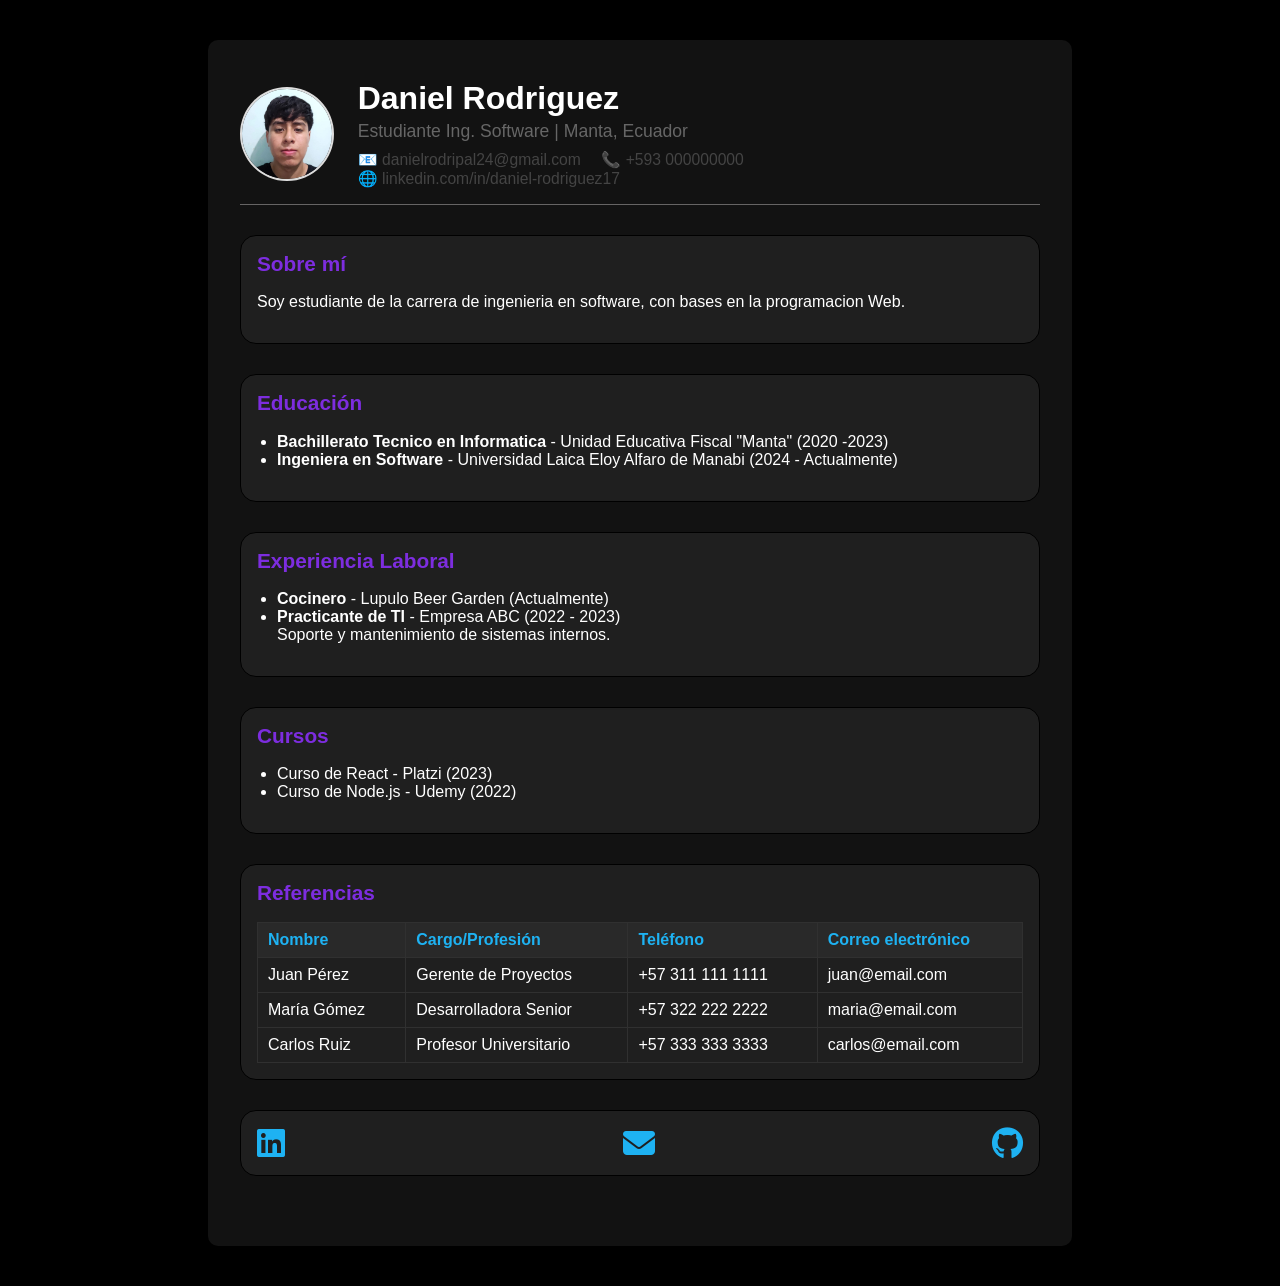
<file: TAREA 2/index.html>
<!DOCTYPE html>
<html lang="es">
<head>
    <meta charset="UTF-8">
    <meta name="viewport" content="width=device-width, initial-scale=1.0">
    <link rel="stylesheet" href="./style.css">
    <link rel="stylesheet" href="https://cdnjs.cloudflare.com/ajax/libs/font-awesome/6.4.0/css/all.min.css">
    <title>Hoja de vida</title>
</head>
<body>
    <div class="container">
        <!-- Encabezado -->
        <header>
            <div class="profile">
                <img src="./assets/perfil.jpg" alt="Foto de perfil" class="profile-img">
                <div>
                    <h1>Daniel Rodriguez</h1>
                    <p class="subtitle">Estudiante Ing. Software | Manta, Ecuador</p>
                    <div class="contact">
                        <span>📧 danielrodripal24@gmail.com</span>
                        <span>📞 +593 000000000</span>
                        <span>🌐 linkedin.com/in/daniel-rodriguez17</span>
                    </div>
                </div>
            </div>
        </header>
        <main>
            <div id="about" class="section">
                <h2>Sobre mí</h2>
                <p>
                    Soy estudiante de la carrera de ingenieria en software, con bases en la programacion Web. 
                </p>
            </div>
            <div id="education" class="section">
                <h2>Educación</h2>
                <ul>
                    <li>
                        <strong>Bachillerato Tecnico en Informatica</strong> - Unidad Educativa Fiscal "Manta" (2020 -2023)
                    </li>
                    <li>
                        <strong>Ingeniera en Software</strong> - Universidad Laica Eloy Alfaro de Manabi (2024 - Actualmente)
                    </li>
                </ul>
            </div>
            <div id="experience" class="section">
                <h2>Experiencia Laboral</h2>
                <ul>
                    <li>
                        <strong>Cocinero</strong> - Lupulo Beer Garden (Actualmente)
                    </li>
                    <li>
                        <strong>Practicante de TI</strong> - Empresa ABC (2022 - 2023)<br>
                        Soporte y mantenimiento de sistemas internos.
                    </li>
                </ul>
            </div>
            <div id="courses" class="section">
                <h2>Cursos</h2>
                <ul>
                    <li>Curso de React - Platzi (2023)</li>
                    <li>Curso de Node.js - Udemy (2022)</li>
                </ul>
            </div>
            <div id="references" class="section">
                <h2>Referencias</h2>
                <table>
                    <thead>
                        <tr>
                            <th>Nombre</th>
                            <th>Cargo/Profesión</th>
                            <th>Teléfono</th>
                            <th>Correo electrónico</th>
                        </tr>
                    </thead>
                    <tbody>
                        <tr>
                            <td>Juan Pérez</td>
                            <td>Gerente de Proyectos</td>
                            <td>+57 311 111 1111</td>
                            <td>juan@email.com</td>
                        </tr>
                        <tr>
                            <td>María Gómez</td>
                            <td>Desarrolladora Senior</td>
                            <td>+57 322 222 2222</td>
                            <td>maria@email.com</td>
                        </tr>
                        <tr>
                            <td>Carlos Ruiz</td>
                            <td>Profesor Universitario</td>
                            <td>+57 333 333 3333</td>
                            <td>carlos@email.com</td>
                        </tr>
                    </tbody>
                </table>
            </div>
        </main>
        <!-- Pie de página -->
        <div id="footer" class="section">
            <div class="social-network">
                <a href="https://www.linkedin.com/in/daniel-rodriguez17" target="_blank" title="LinkedIn">
                    <i class="fab fa-linkedin fa-2x"></i>
                </a>
                <a href="mailto:danielrodripal24@gmail.com" title="Email">
                    <i class="fas fa-envelope fa-2x"></i>
                </a>
                <a href="https://github.com/tuusuario" target="_blank" title="GitHub">
                    <i class="fab fa-github fa-2x"></i>
                </a>
            </div>
        </div>
    </div>
</body>
</html>
</file>
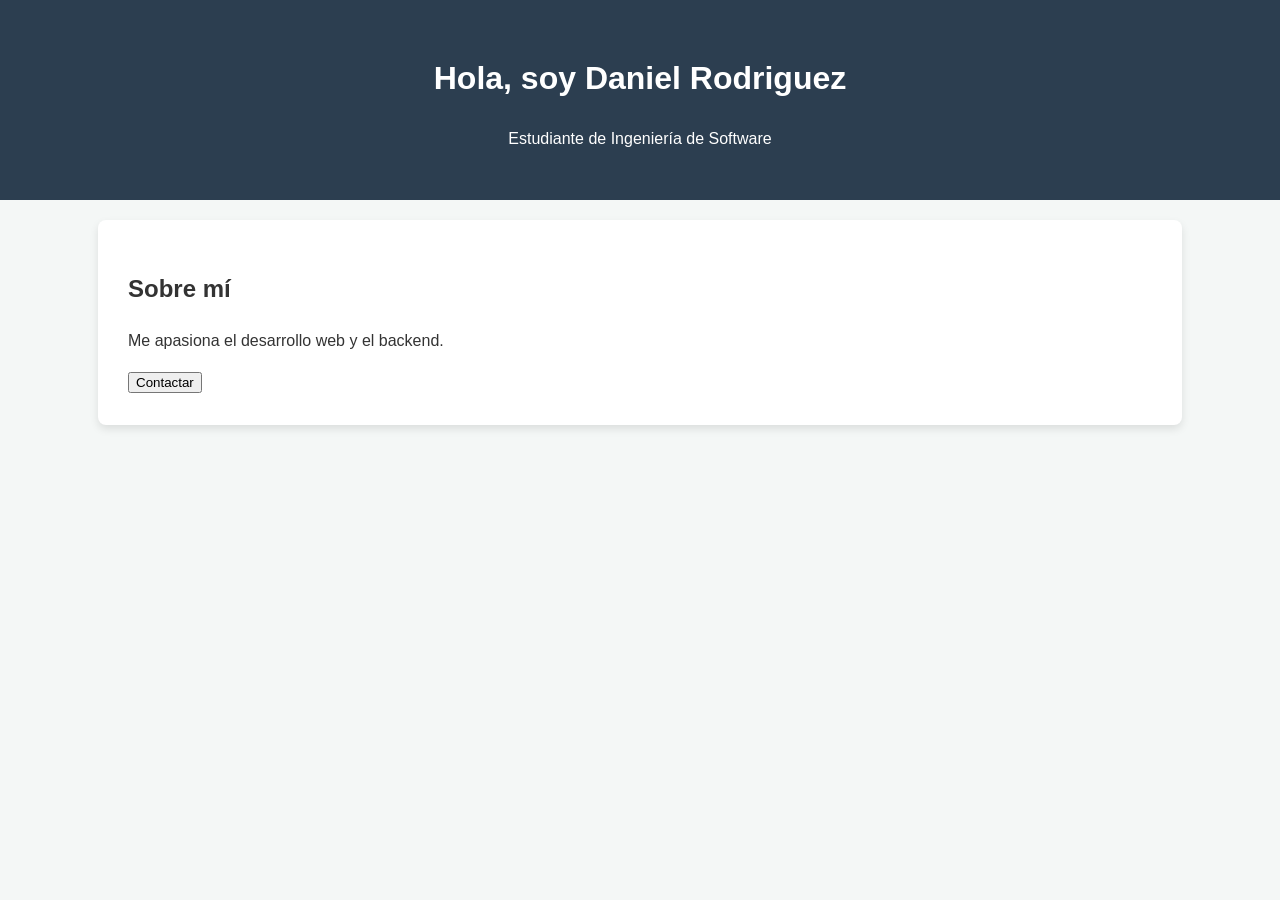
<file: Practicas Semana 2/Taller 1/index.html>
<!DOCTYPE html>
<html lang="es">
<head>
 <meta charset="UTF-8">
 <title>Mi Portafolio</title>
 <link rel="stylesheet" href="style.css">
</head>
<body>
 <header>
 <h1>Hola, soy Daniel Rodriguez</h1>
 <p>Estudiante de Ingeniería de Software</p>
 </header>
 <section class="contenedor">
 <h2>Sobre mí</h2>
 <p>Me apasiona el desarrollo web y el backend.</p>
 <button>Contactar</button>
 </section>
</body>
</html>
</file>
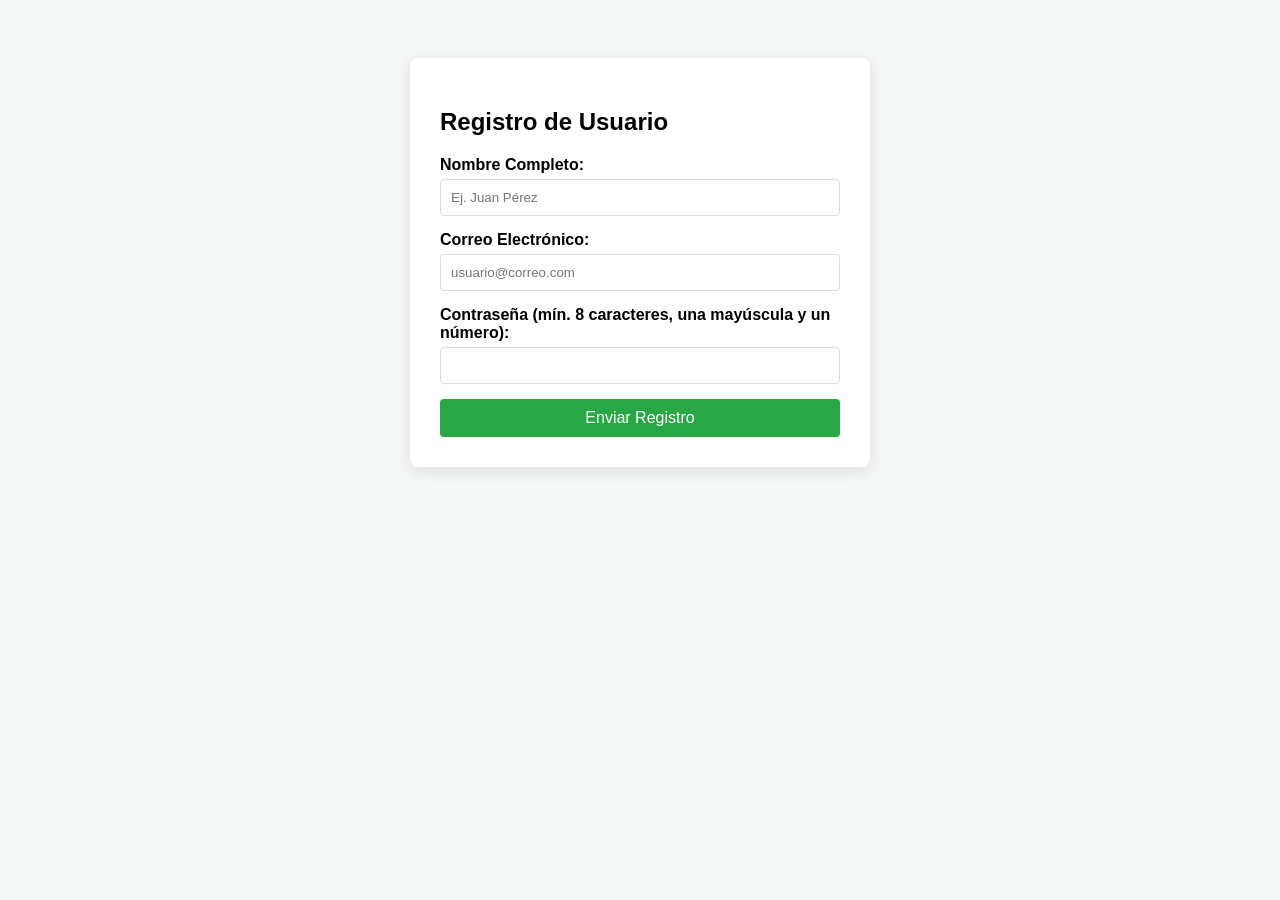
<file: Talleres/Taller 3/index.html>
<!DOCTYPE html>
<html lang="es">
<head>
 <meta charset="UTF-8">
 <title>Taller de Formulario Web</title>
 <link rel="stylesheet" href="./style.css">
</head>
<body>
 <div class="container">
 <form id="registroForm">
 <h2>Registro de Usuario</h2>

 <div class="input-group">
 <label for="nombre">Nombre Completo:</label>
 <input type="text" id="nombre" placeholder="Ej. Juan Pérez">
 <span class="error" id="errorNombre"></span>
 </div>
 <div class="input-group">
 <label for="email">Correo Electrónico:</label>
 <input type="email" id="email" placeholder="usuario@correo.com">
 <span class="error" id="errorEmail"></span>
 </div>
 <div class="input-group">
 <label for="password">Contraseña (mín. 8 caracteres, una mayúscula y un
número):</label>
 <input type="password" id="password">
 <span class="error" id="errorPass"></span>
 </div>
 <button type="submit">Enviar Registro</button>
 </form>
 </div>
 <script src="script.js">
    
 </script>
</body>
</html>
</file>
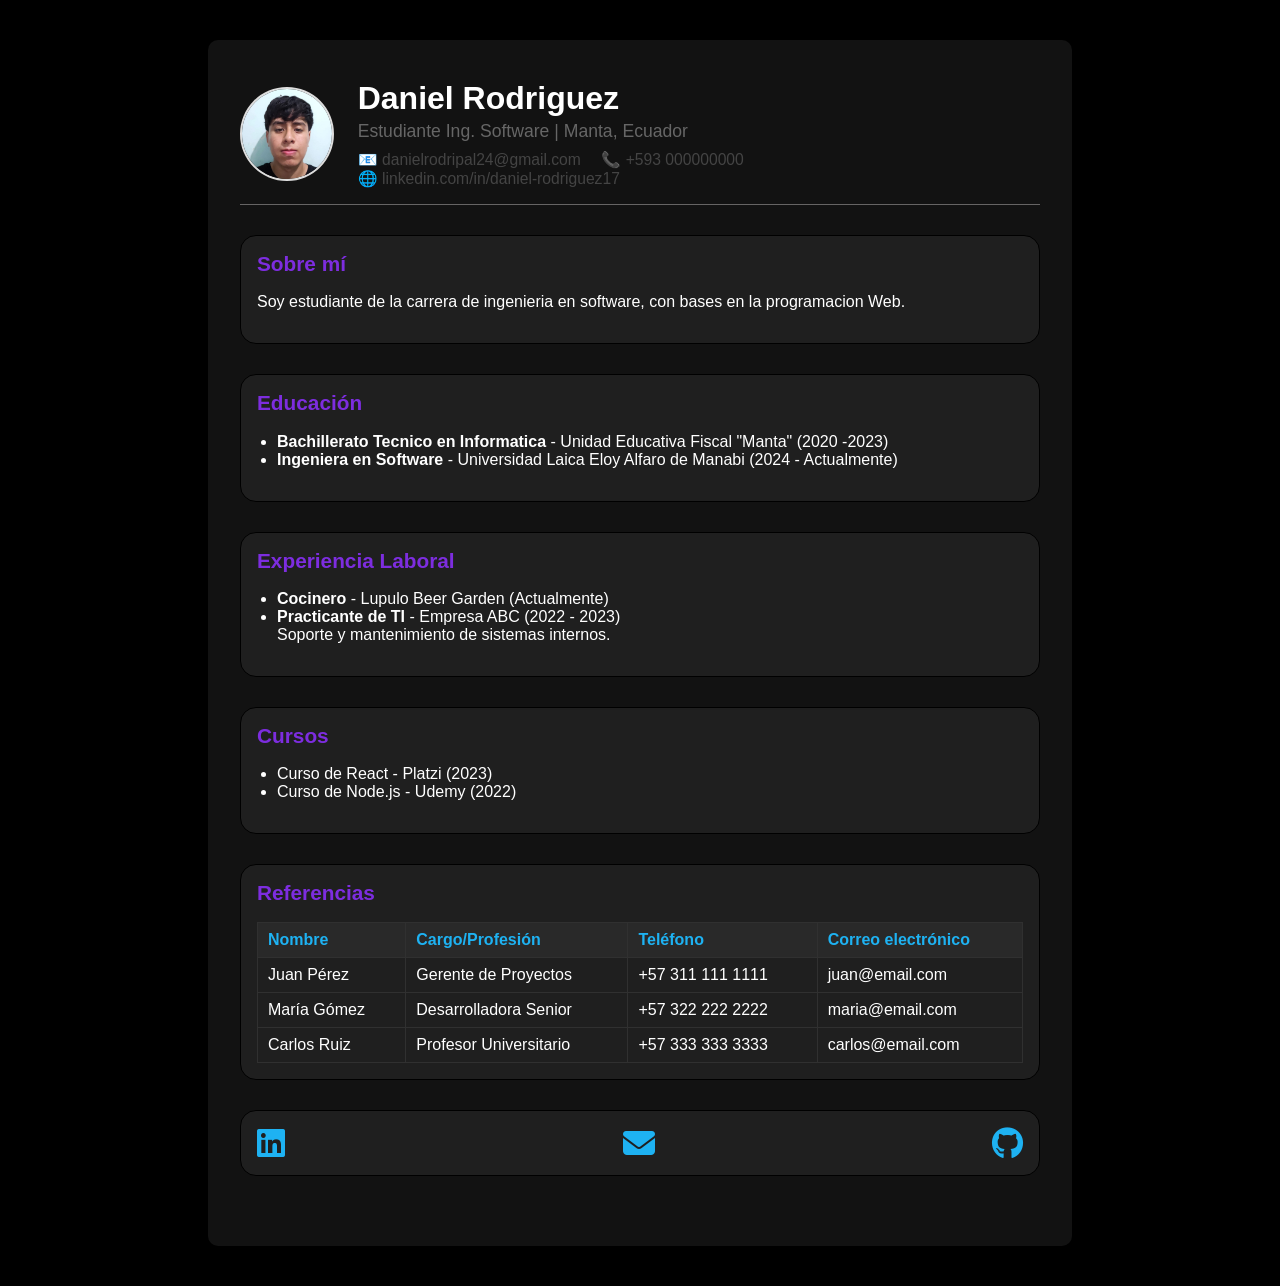
<file: TAREAS/TAREA 2/index.html>
<!DOCTYPE html>
<html lang="es">
<head>
    <meta charset="UTF-8">
    <meta name="viewport" content="width=device-width, initial-scale=1.0">
    <link rel="stylesheet" href="./style.css">
    <link rel="stylesheet" href="https://cdnjs.cloudflare.com/ajax/libs/font-awesome/6.4.0/css/all.min.css">
    <title>Hoja de vida</title>
</head>
<body>
    <div class="container">
        <header>
            <div class="profile">
                <img src="./assets/perfil.jpg" alt="Foto de perfil" class="profile-img">
                <div>
                    <h1>Daniel Rodriguez</h1>
                    <p class="subtitle">Estudiante Ing. Software | Manta, Ecuador</p>
                    <div class="contact">
                        <span>📧 danielrodripal24@gmail.com</span>
                        <span>📞 +593 000000000</span>
                        <span>🌐 linkedin.com/in/daniel-rodriguez17</span>
                    </div>
                </div>
            </div>
        </header>
        <main>
            <div id="about" class="section">
                <h2>Sobre mí</h2>
                <p>
                    Soy estudiante de la carrera de ingenieria en software, con bases en la programacion Web. 
                </p>
            </div>
            <div id="education" class="section">
                <h2>Educación</h2>
                <ul>
                    <li>
                        <strong>Bachillerato Tecnico en Informatica</strong> - Unidad Educativa Fiscal "Manta" (2020 -2023)
                    </li>
                    <li>
                        <strong>Ingeniera en Software</strong> - Universidad Laica Eloy Alfaro de Manabi (2024 - Actualmente)
                    </li>
                </ul>
            </div>
            <div id="experience" class="section">
                <h2>Experiencia Laboral</h2>
                <ul>
                    <li>
                        <strong>Cocinero</strong> - Lupulo Beer Garden (Actualmente)
                    </li>
                    <li>
                        <strong>Practicante de TI</strong> - Empresa ABC (2022 - 2023)<br>
                        Soporte y mantenimiento de sistemas internos.
                    </li>
                </ul>
            </div>
            <div id="courses" class="section">
                <h2>Cursos</h2>
                <ul>
                    <li>Curso de React - Platzi (2023)</li>
                    <li>Curso de Node.js - Udemy (2022)</li>
                </ul>
            </div>
            <div id="references" class="section">
                <h2>Referencias</h2>
                <table>
                    <thead>
                        <tr>
                            <th>Nombre</th>
                            <th>Cargo/Profesión</th>
                            <th>Teléfono</th>
                            <th>Correo electrónico</th>
                        </tr>
                    </thead>
                    <tbody>
                        <tr>
                            <td>Juan Pérez</td>
                            <td>Gerente de Proyectos</td>
                            <td>+57 311 111 1111</td>
                            <td>juan@email.com</td>
                        </tr>
                        <tr>
                            <td>María Gómez</td>
                            <td>Desarrolladora Senior</td>
                            <td>+57 322 222 2222</td>
                            <td>maria@email.com</td>
                        </tr>
                        <tr>
                            <td>Carlos Ruiz</td>
                            <td>Profesor Universitario</td>
                            <td>+57 333 333 3333</td>
                            <td>carlos@email.com</td>
                        </tr>
                    </tbody>
                </table>
            </div>
        </main>
        <!-- Pie de página -->
        <div id="footer" class="section">
            <div class="social-network">
                <a href="https://www.linkedin.com/in/daniel-rodriguez17" target="_blank" title="LinkedIn">
                    <i class="fab fa-linkedin fa-2x"></i>
                </a>
                <a href="mailto:danielrodripal24@gmail.com" title="Email">
                    <i class="fas fa-envelope fa-2x"></i>
                </a>
                <a href="https://github.com/tuusuario" target="_blank" title="GitHub">
                    <i class="fab fa-github fa-2x"></i>
                </a>
            </div>
        </div>
    </div>
</body>
</html>
</file>
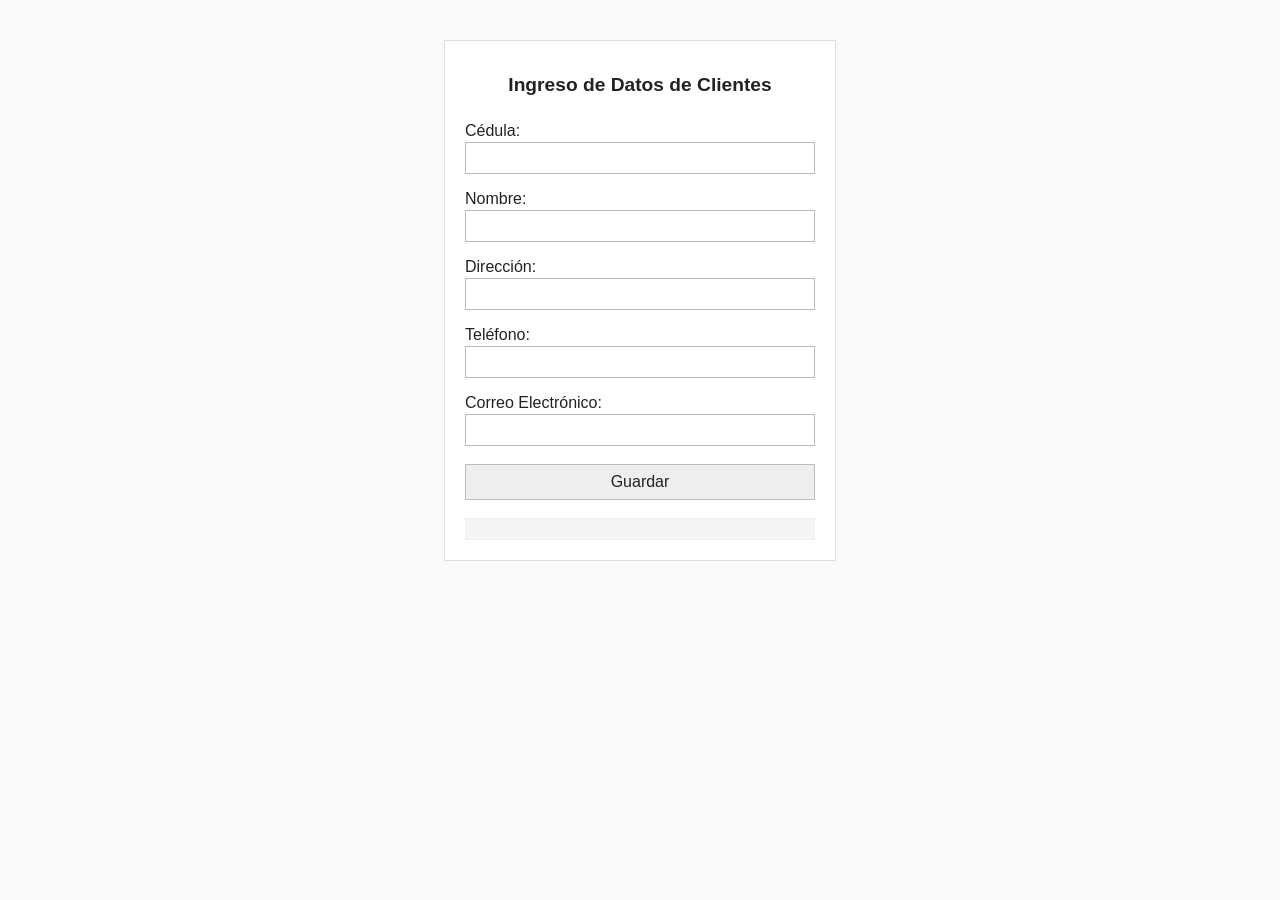
<file: TAREAS/TAREA 3/index.html>
<!DOCTYPE html>
<html lang="es">
<head>
	<meta charset="UTF-8">
	<meta name="viewport" content="width=device-width, initial-scale=1.0">
	<title>Ingreso de Datos de Clientes</title>
	<link rel="stylesheet" href="style.css">
</head>
<body>
	<div class="container">
		<h1>Ingreso de Datos de Clientes</h1>
		<form id="clienteForm">
			<label for="cedula">Cédula:</label>
			<input type="text" id="cedula" name="cedula" required maxlength="10">

			<label for="nombre">Nombre:</label>
			<input type="text" id="nombre" name="nombre" required>

			<label for="direccion">Dirección:</label>
			<input type="text" id="direccion" name="direccion" required>

			<label for="telefono">Teléfono:</label>
			<input type="tel" id="telefono" name="telefono" required maxlength="10">

			<label for="correo">Correo Electrónico:</label>
			<input type="email" id="correo" name="correo" required>

			<button type="submit">Guardar</button>
		</form>
		<div id="resultado"></div>
	</div>
	<script>
		document.getElementById('clienteForm').addEventListener('submit', function(event) {
			event.preventDefault();
			const cedula = document.getElementById('cedula').value;
			const nombre = document.getElementById('nombre').value;
			const direccion = document.getElementById('direccion').value;
			const telefono = document.getElementById('telefono').value;
			const correo = document.getElementById('correo').value;
			let mensaje = `<h2>Datos Guardados</h2><ul>`;
			mensaje += `<li><b>Cédula:</b> ${cedula}</li>`;
			mensaje += `<li><b>Nombre:</b> ${nombre}</li>`;
			mensaje += `<li><b>Dirección:</b> ${direccion}</li>`;
			mensaje += `<li><b>Teléfono:</b> ${telefono}</li>`;
			mensaje += `<li><b>Correo:</b> ${correo}</li>`;
			mensaje += `</ul>`;
			document.getElementById('resultado').innerHTML = mensaje;
			document.getElementById('clienteForm').reset();
		});
	</script>
</body>
</html>
</file>
<file: TAREA 2/style.css>
body {
    background: #000000;
    font-family: 'Segoe UI', Arial, sans-serif;
    margin: 0;
    color: #ffffff;
}

.container {
    max-width: 800px;
    margin: 40px auto;
    background: #121212;
    border-radius: 10px;
    box-shadow: 0 2px 8px rgba(0,0,0,0.08);
    padding: 40px 32px;
}

header {
    border-bottom: 1px solid #666464;
    margin-bottom: 24px;
    padding-bottom: 16px;
}
.section{
    border-radius: 1rem;
    background-color: #1f1f1f;
    padding: 1rem;
    margin: 30px 0 30px 0 ;
    border: 1px solid black;
}
.profile {
    display: flex;
    align-items: center;
    gap: 24px;
}

.profile-img {
    width: 90px;
    height: 90px;
    border-radius: 50%;
    object-fit: cover;
    border: 2px solid #ddd;
}

.subtitle {
    color: #666;
    font-size: 1.1em;
    margin: 4px 0 8px 0;
}

.contact span {
    display: inline-block;
    margin-right: 16px;
    color: #444;
    font-size: 0.98em;
}

main section {
    margin-bottom: 28px;
}

h1 {
    margin: 0;
    font-size: 2em;
}

h2 {
    margin-top: 0;
    color: #7d2ddf;
    font-size: 1.3em;
}

ul {
    padding-left: 20px;
}

table {
    width: 100%;
    border-collapse: collapse;
    margin-top: 10px;
}

th, td {
    border: 1px solid #303030;
    padding: 8px 10px;
    text-align: left;
}

th {
    background: #292929;
    color: #1eb2f2;
}

footer {
    margin-top: 32px;
    text-align: center;
    color: #888;
    font-size: 0.95em;
}
.social-network{
    display: flex;
    justify-content: space-between;
}
.social-network a {
    color: #1eb2f2;
    text-decoration: none;
}
.social-network a:hover {
    color: #7d2ddf;
}
</file>
<file: Practicas Semana 2/Taller 1/style.css>
body {
 margin: 0;
 font-family: 'Segoe UI', Tahoma, Geneva, Verdana, sans-serif;
 background-color: #f4f7f6;
 color: #333;
 line-height: 1.6;
}
header {
 background: #2c3e50;
 color: white;
 text-align: center;
 padding: 2rem 0;
}

.contenedor {
 width: 80%;
 margin: 20px auto; /* Centrado horizontal */
 background: white;
 padding: 30px;
 border-radius: 8px;
 box-shadow: 0 4px 8px rgba(0,0,0,0.1);
}

.habilidades {
 display: flex;
 justify-content: space-around;
 list-style: none;
 padding: 0;
}
</file>
<file: Talleres/Taller 3/style.css>
body {
  font-family: "Segoe UI", Tahoma, Geneva, Verdana, sans-serif;
  background-color: #f4f7f6;
  display: flex;
  justify-content: center;
  padding-top: 50px;
}
.container {
  background: white;
  padding: 30px;
  border-radius: 8px;
  box-shadow: 0 4px 15px rgba(0, 0, 0, 0.1);
  width: 400px;
}
.input-group {
  margin-bottom: 15px;
}
label {
  display: block;
  margin-bottom: 5px;
  font-weight: bold;
}
input {
  width: 100%;
  padding: 10px;
  border: 1px solid #ddd;
  border-radius: 4px;
  box-sizing: border-box; /* Asegura que el padding no desborde el ancho */
}
button {
  width: 100%;
  padding: 10px;
  background-color: #28a745;
  color: white;
  border: none;
  border-radius: 4px;
  cursor: pointer;
  font-size: 16px;
}
button:hover {
  background-color: #218838;
}
.error {
  color: #dc3545;
  font-size: 12px;
  margin-top: 5px;
  display: block;
}
</file>
<file: TAREAS/TAREA 2/style.css>
body {
    background: #000000;
    font-family: 'Segoe UI', Arial, sans-serif;
    margin: 0;
    color: #ffffff;
}

.container {
    max-width: 800px;
    margin: 40px auto;
    background: #121212;
    border-radius: 10px;
    box-shadow: 0 2px 8px rgba(0,0,0,0.08);
    padding: 40px 32px;
}

header {
    border-bottom: 1px solid #666464;
    margin-bottom: 24px;
    padding-bottom: 16px;
}
.section{
    border-radius: 1rem;
    background-color: #1f1f1f;
    padding: 1rem;
    margin: 30px 0 30px 0 ;
    border: 1px solid black;
}
.profile {
    display: flex;
    align-items: center;
    gap: 24px;
}

.profile-img {
    width: 90px;
    height: 90px;
    border-radius: 50%;
    object-fit: cover;
    border: 2px solid #ddd;
}

.subtitle {
    color: #666;
    font-size: 1.1em;
    margin: 4px 0 8px 0;
}

.contact span {
    display: inline-block;
    margin-right: 16px;
    color: #444;
    font-size: 0.98em;
}

main section {
    margin-bottom: 28px;
}

h1 {
    margin: 0;
    font-size: 2em;
}

h2 {
    margin-top: 0;
    color: #7d2ddf;
    font-size: 1.3em;
}

ul {
    padding-left: 20px;
}

table {
    width: 100%;
    border-collapse: collapse;
    margin-top: 10px;
}

th, td {
    border: 1px solid #303030;
    padding: 8px 10px;
    text-align: left;
}

th {
    background: #292929;
    color: #1eb2f2;
}

footer {
    margin-top: 32px;
    text-align: center;
    color: #888;
    font-size: 0.95em;
}
.social-network{
    display: flex;
    justify-content: space-between;
}
.social-network a {
    color: #1eb2f2;
    text-decoration: none;
}
.social-network a:hover {
    color: #7d2ddf;
}
</file>
<file: TAREAS/TAREA 3/style.css>
body {
	font-family: Arial, sans-serif;
	background: #fafafa;
	margin: 0;
	padding: 0;
}

.container {
	max-width: 350px;
	margin: 40px auto;
	padding: 20px;
	background: #fff;
	border: 1px solid #ddd;
}

h1 {
	text-align: center;
	color: #222;
	font-size: 1.2em;
	margin-bottom: 18px;
}

form {
	display: flex;
	flex-direction: column;
}

label {
	margin: 8px 0 2px 0;
	font-size: 1em;
	color: #222;
}

input[type="text"],
input[type="tel"],
input[type="email"] {
	padding: 6px;
	border: 1px solid #bbb;
	font-size: 1em;
	margin-bottom: 8px;
}

button[type="submit"] {
	margin-top: 10px;
	padding: 8px 0;
	background: #eee;
	color: #222;
	border: 1px solid #bbb;
	font-size: 1em;
	cursor: pointer;
}

button[type="submit"]:hover {
	background: #ddd;
}

#resultado {
	margin-top: 18px;
	background: #f5f5f5;
	padding: 10px;
	color: #222;
	font-size: 1em;
	border: 1px solid #eee;
}
</file>
